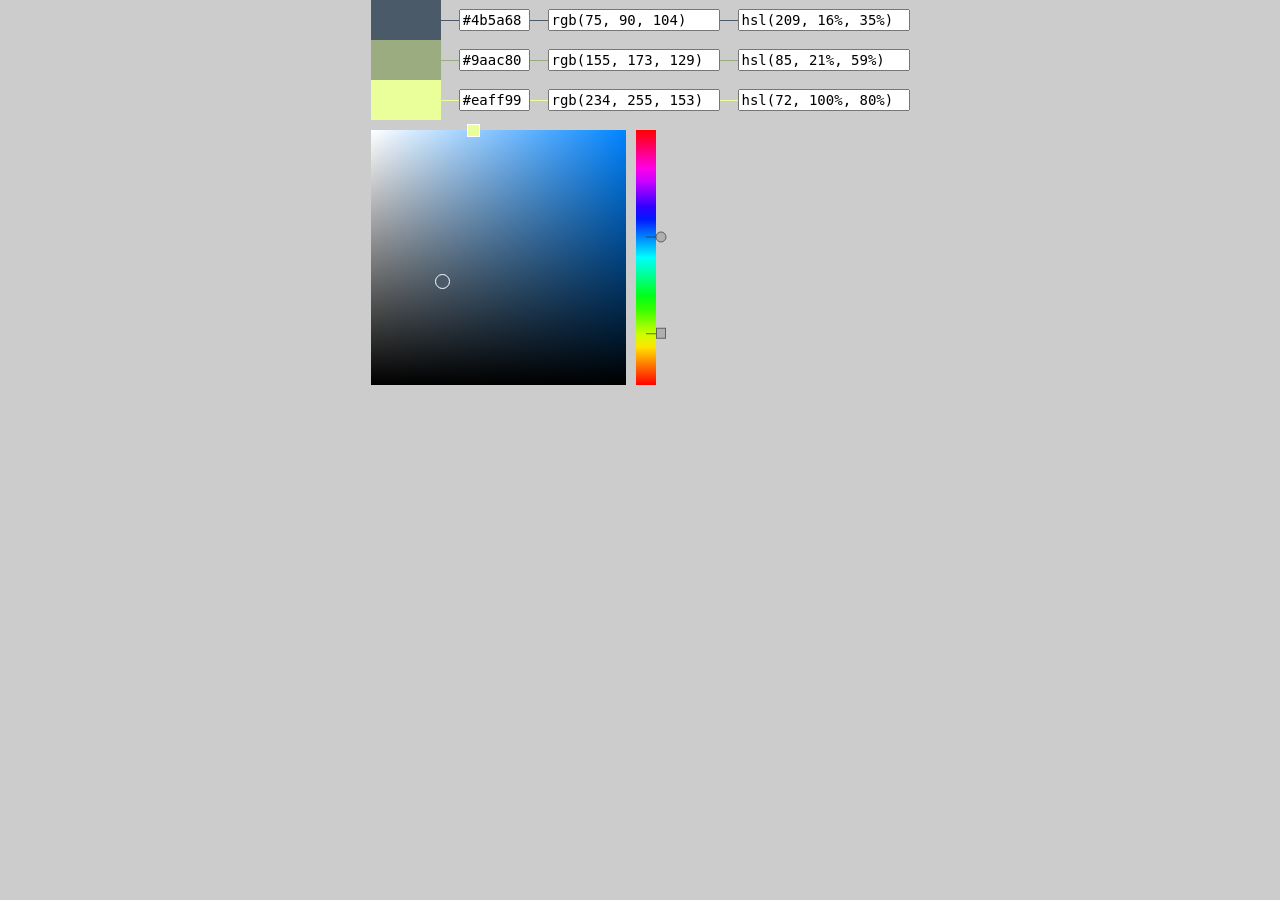
<file: html/index.html>
<!DOCTYPE html>

<title>Color Blender</title>
<link rel=stylesheet href=src/style.css>

<div id=inputs>
	<p>
		<b id=s_0></b><i></i>
		<input id=hex_0>
		<input id=rgb_0 value="rgb(75, 90, 104)">
		<input id="hsl_0">
	</p><br>
	<p>
		<b id="b-0"></b><i></i>
		<input id=hex-0 readonly>
		<input id=rgb-0 readonly>
		<input id=hsl-0 readonly>
	</p><br>
	<p>
		<b id=s_1></b><i></i>
		<input id=hex_1>
		<input id=rgb_1 value="rgb(234, 255, 153)">
		<input id=hsl_1>
	</p>
</div>

<script src=src/utils.js></script>
<script src=src/main.js></script>
</file>
